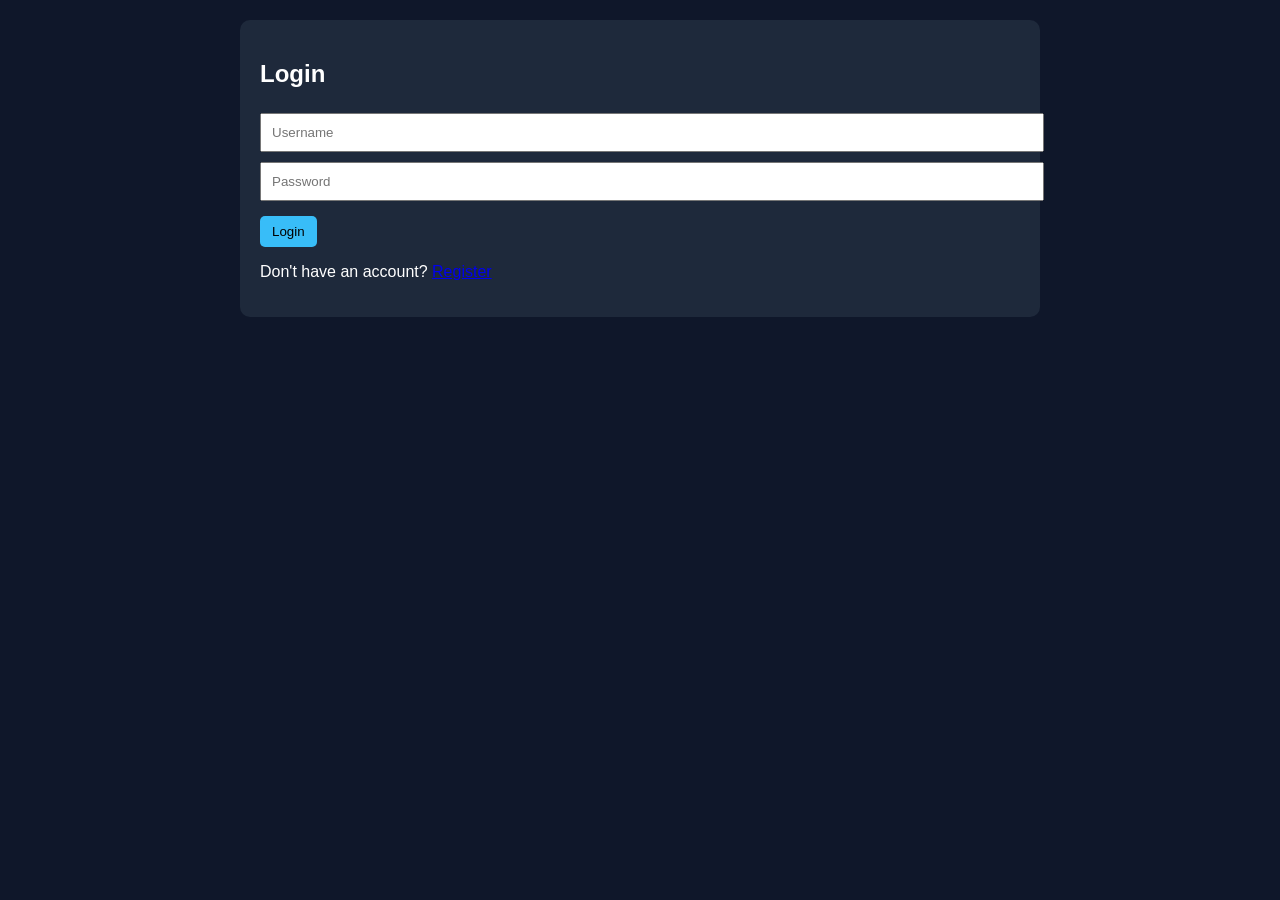
<file: index.html>
<!DOCTYPE html>
<html lang="en">
<head>
    <title>Course Registration</title>
    <link rel="stylesheet" href="style.css">
</head>
<body>

<div class="container">

    <h1>Course Registration System</h1>

    <!-- Student Info -->
    <div class="card">
        <h2>Student Information</h2>

        <form id="student-form">
            <input type="text" id="name" placeholder="Enter your name" required>
            <input type="text" id="matric" placeholder="Enter matric number" required>
            <button type="submit">Start Registration</button>
        </form>

        <div id="student-info"></div>
    </div>

    <!-- Available Courses -->
    <div class="card">
        <h2>Available Courses</h2>

        <ul id="course-list">
            <li>CSC 101 (3 units) <button onclick="addCourse('CSC 101', 3)">Add</button></li>
            <li>MTH 102 (4 units) <button onclick="addCourse('MTH 102', 4)">Add</button></li>
            <li>ENG 103 (2 units) <button onclick="addCourse('ENG 103', 2)">Add</button></li>
        </ul>
    </div>

    <!-- Selected Courses -->
    <div class="card">
        <h2>Selected Courses</h2>
        <ul id="selected-courses"></ul>

        <h3>Total Units: <span id="total-units">0</span></h3>
    </div>

</div>

<script src="script.js"></script>
</body>
</html>
</file>
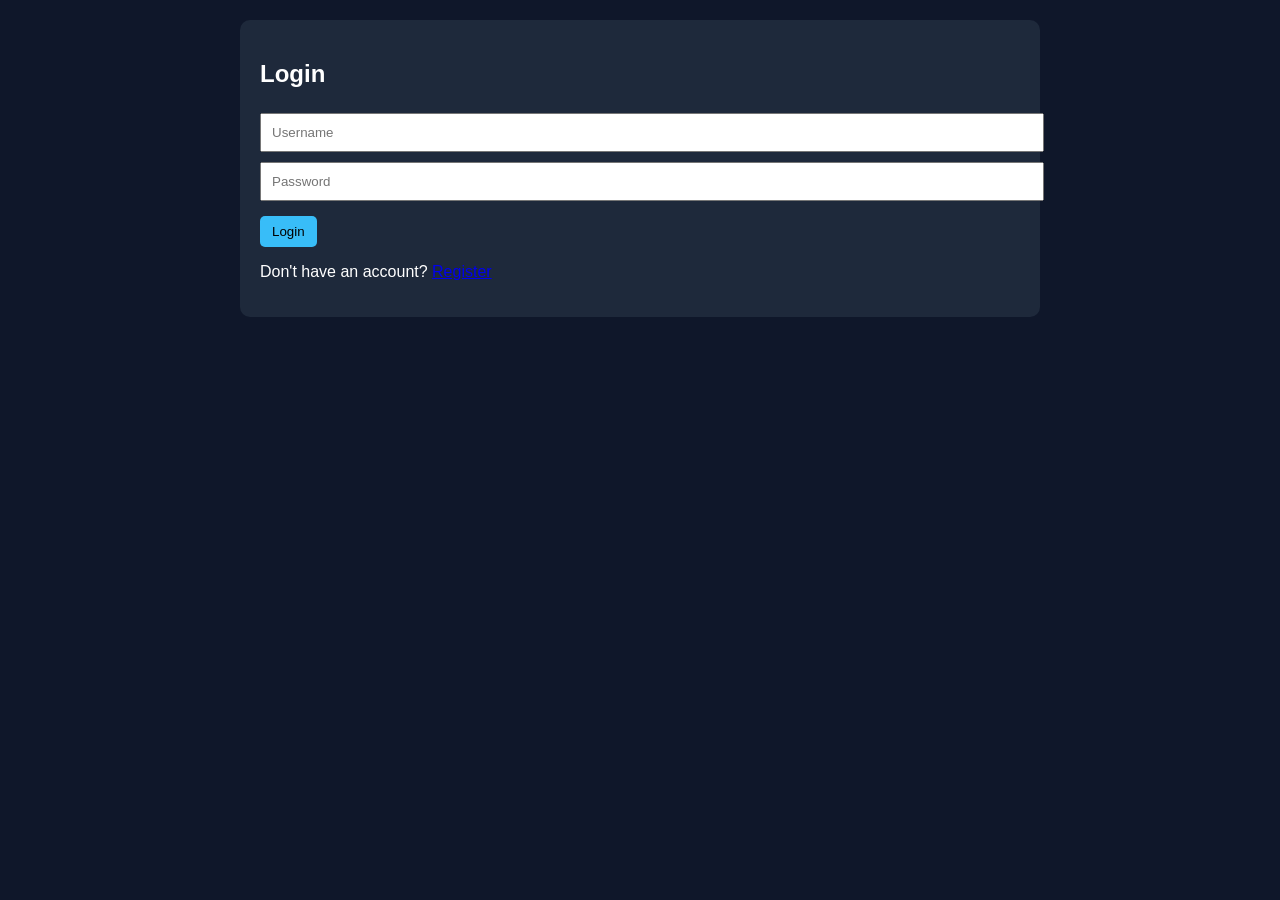
<file: login.html>
<!DOCTYPE html>
<html lang="en">
<head>
    <title>Login</title>
    <link rel="stylesheet" href="style.css">
</head>
<body>

<div class="container">
    <div class="card">
        <h2>Login</h2>

        <input type="text" id="login-username" placeholder="Username">
        <input type="password" id="login-password" placeholder="Password">

        <button onclick="login()">Login</button>

        <p>Don't have an account? <a href="register.html">Register</a></p>
    </div>
</div>

<script src="auth.js"></script>
</body>
</html>
</file>
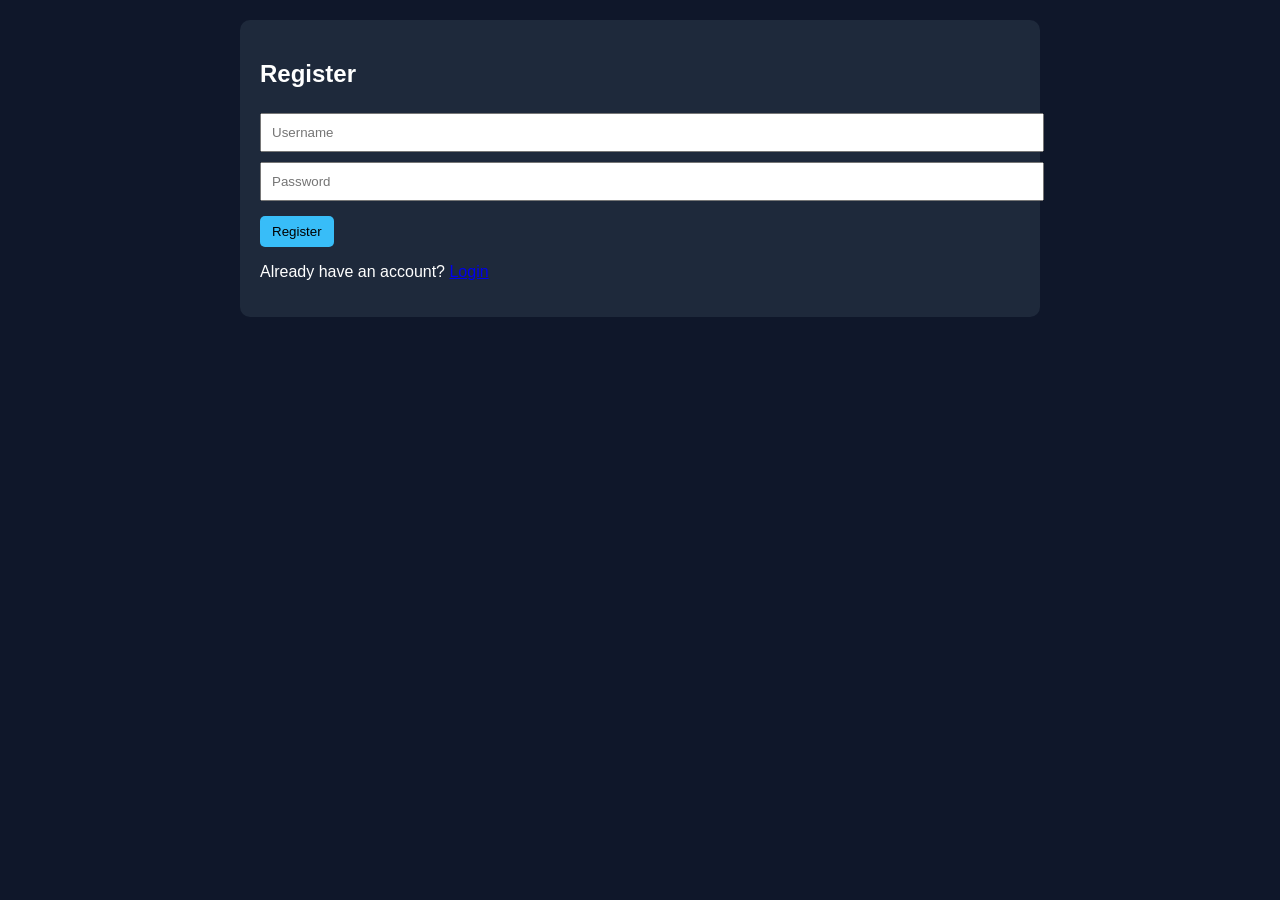
<file: register.html>
<!DOCTYPE html>
<html lang="en">
<head>
    <title>Register</title>
    <link rel="stylesheet" href="style.css">
</head>
<body>

<div class="container">
    <div class="card">
        <h2>Register</h2>

        <input type="text" id="reg-username" placeholder="Username">
        <input type="password" id="reg-password" placeholder="Password">

        <button onclick="register()">Register</button>

        <p>Already have an account? <a href="login.html">Login</a></p>
    </div>
</div>

<script src="auth.js"></script>
</body>
</html>
</file>
<file: style.css>
body {
    font-family: Arial, sans-serif;
    background: #0f172a;
    color: white;
    margin: 0;
}

/* Container */
.container {
    max-width: 800px;
    margin: auto;
    padding: 20px;
}

/* Title */
h1 {
    text-align: center;
    margin-bottom: 20px;
}

/* Cards */
.card {
    background: #1e293b;
    padding: 20px;
    margin-bottom: 20px;
    border-radius: 10px;
    transition: 0.3s;
}

.card:hover {
    transform: translateY(-5px);
}

/* Inputs */
input {
    padding: 10px;
    margin: 5px 0;
    width: 100%;
}

/* Buttons */
button {
    padding: 8px 12px;
    margin-top: 10px;
    background: #38bdf8;
    border: none;
    cursor: pointer;
    border-radius: 5px;
}

button:hover {
    background: #0ea5e9;
}

/* Course list */
ul {
    list-style: none;
    padding: 0;
}

li {
    margin: 10px 0;
    display: flex;
    justify-content: space-between;
    align-items: center;
}

/* Total units */
h3 {
    margin-top: 15px;
    color: #38bdf8;
}
</file>
